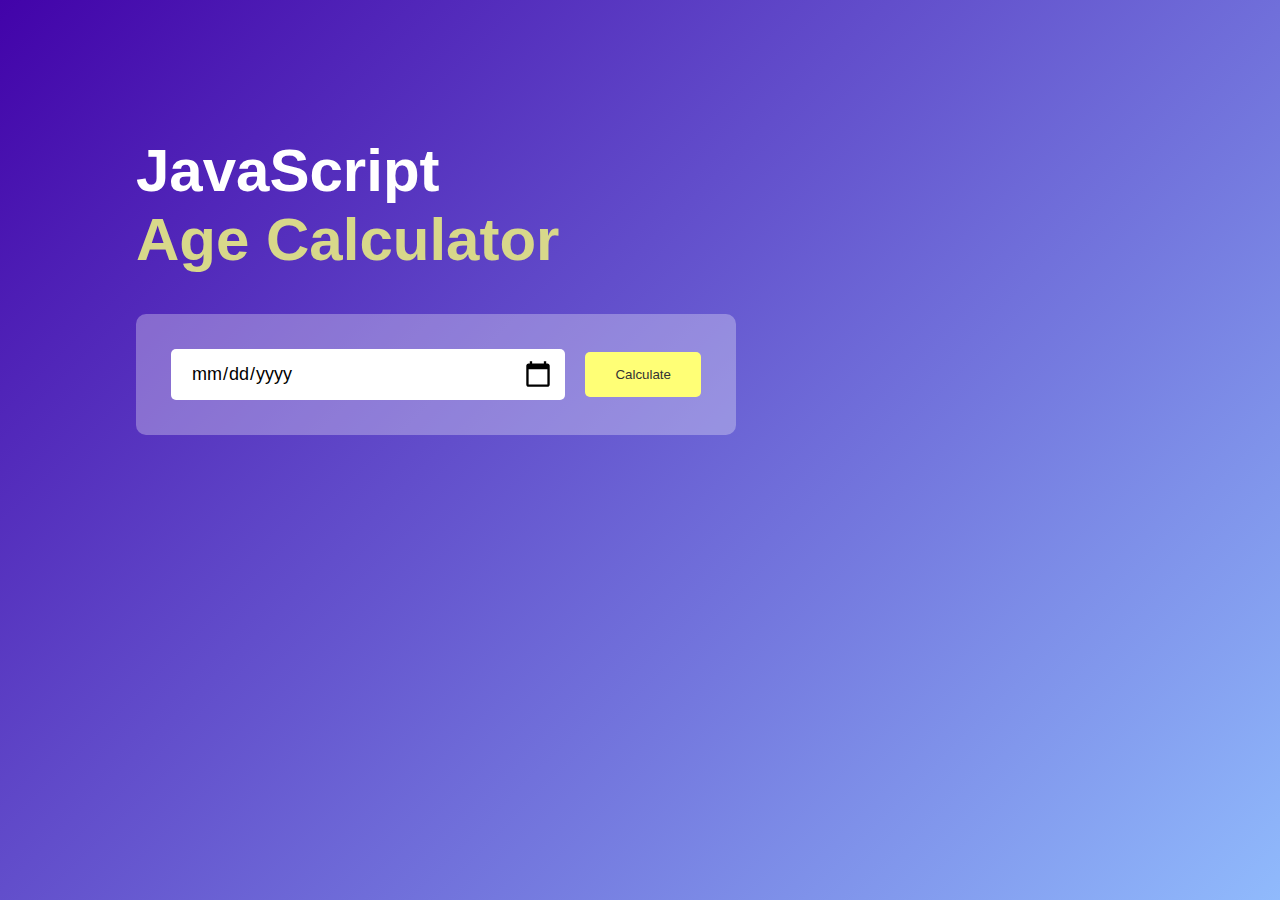
<file: Age Calculator/index.html>
<!DOCTYPE html>
<html lang="en">
<head>
    <meta charset="UTF-8">
    <meta name="viewport" content="width=device-width, initial-scale=1.0">
    <title>Age Calculator</title>
    <link rel="stylesheet" href="style.css">
</head>
<body>
    <div class="container">
        <div class="calculator">
            <h1>JavaScript <br><span> Age Calculator</span></h1>
            <div class="input-box">
                <input type="date" id="date">
                <button onclick="calculateAge()">Calculate</button>
            </div>
            <p id="result"></p>
        </div>
    </div>
    <script>

        let userInput = document.getElementById("date");
        userInput.max = new Date().toISOString().split("T")[0];
        let result = document.getElementById("result");

        function calculateAge(){
            let birthDate = new Date(userInput.value);

            let d1 = birthDate.getDate();
            let m1 = birthDate.getMonth() + 1;
            let y1 = birthDate.getFullYear();

            let today = new Date();

            let d2 = today.getDate();
            let m2 = today.getMonth() + 1;
            let y2 = today.getFullYear();

            let d3, m3, y3;

            y3 = y2 - y1;

            if(m2>=m1){
                m3 = m2 - m1;
            }else{
                y3--;
                m3 = 12 + m2 - m1;
            }

            if(d2 >= d1){
                d3 = d2 - d1;
            }else{
                m3--;
                d3 = getDaysInMonth(y1,m1) + d2 -d1;
            }
            if(m3 < 0){
                m3 = 11;
                y3--;
            }
            result.innerHTML = `You are <span>${y3}</span> years, <span>${m3}</span> months and <span>${d3}</span> days old`;
        }
        function getDaysInMonth(year, month){
            return new Date(year,month,0).getDate();
        }
    </script>
</body>
</html>
</file>
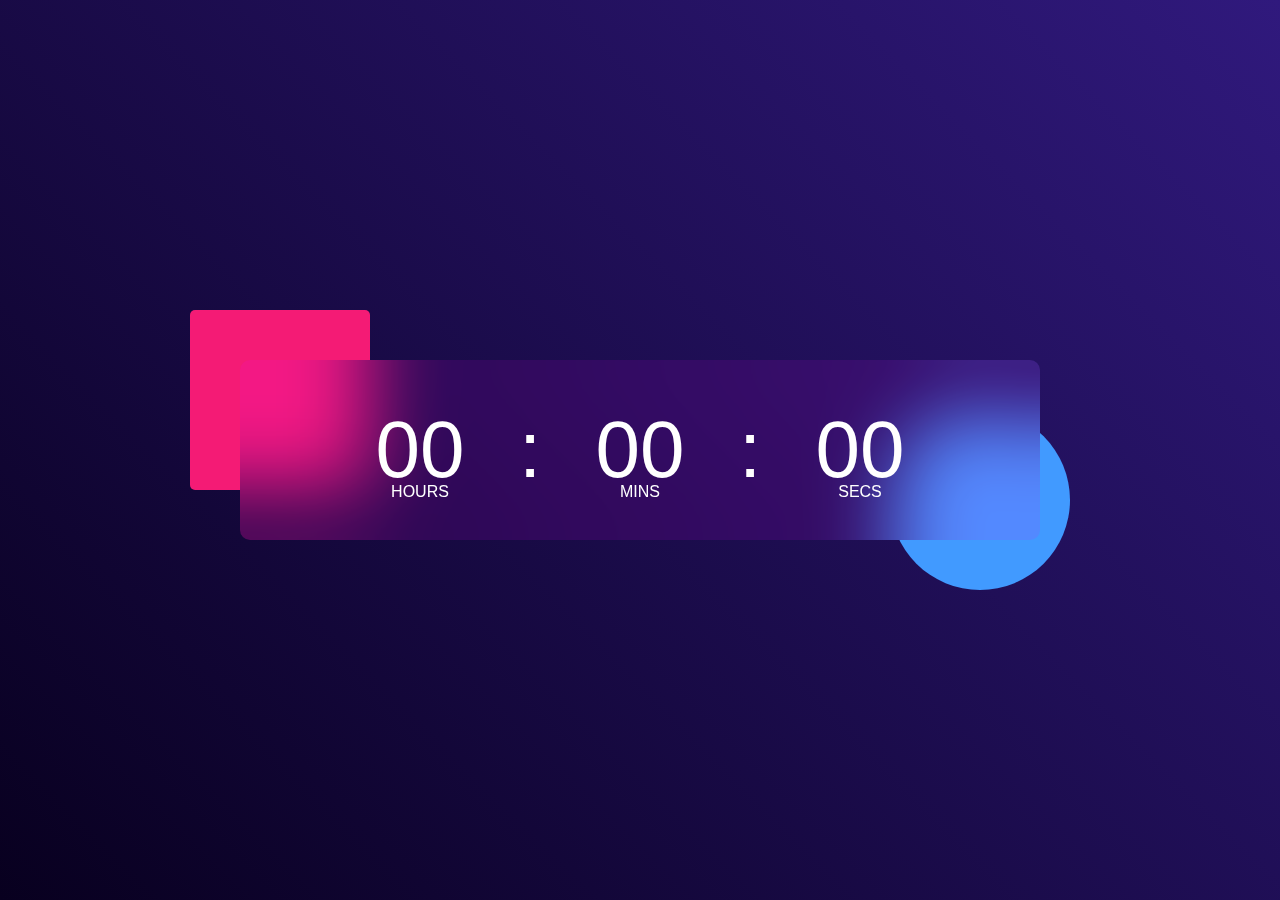
<file: Digital_Clock/index.html>
<!DOCTYPE html>
<html lang="en">

<head>
    <meta charset="UTF-8">
    <meta name="viewport" content="width=device-width, initial-scale=1.0">
    <title>Digital Clock</title>
    <link rel="stylesheet" href="style.css">
</head>

<body>
    <div class="hero">
        <div class="container">
            <div class="clock">
                <span id="hrs">00</span>
                <span>:</span>
                <span id="min">00</span>
                <span>:</span>
                <span id="sec">00</span>
            </div>
        </div>
    </div>
    <script>
        let hrs = document.getElementById("hrs");
        let min = document.getElementById("min");
        let sec = document.getElementById("sec");

        setInterval(() => {
            let currentTime = new Date();

            hrs.innerHTML = (currentTime.getHours()<10?"0":"") + currentTime.getHours();
            min.innerHTML = (currentTime.getMinutes()<10?"0":"") + currentTime.getMinutes();
            sec.innerHTML = (currentTime.getSeconds()<10?"0":"") + currentTime.getSeconds();
        }, 1000)

        console.log(currentTime);
    </script>
</body>

</html>
</file>
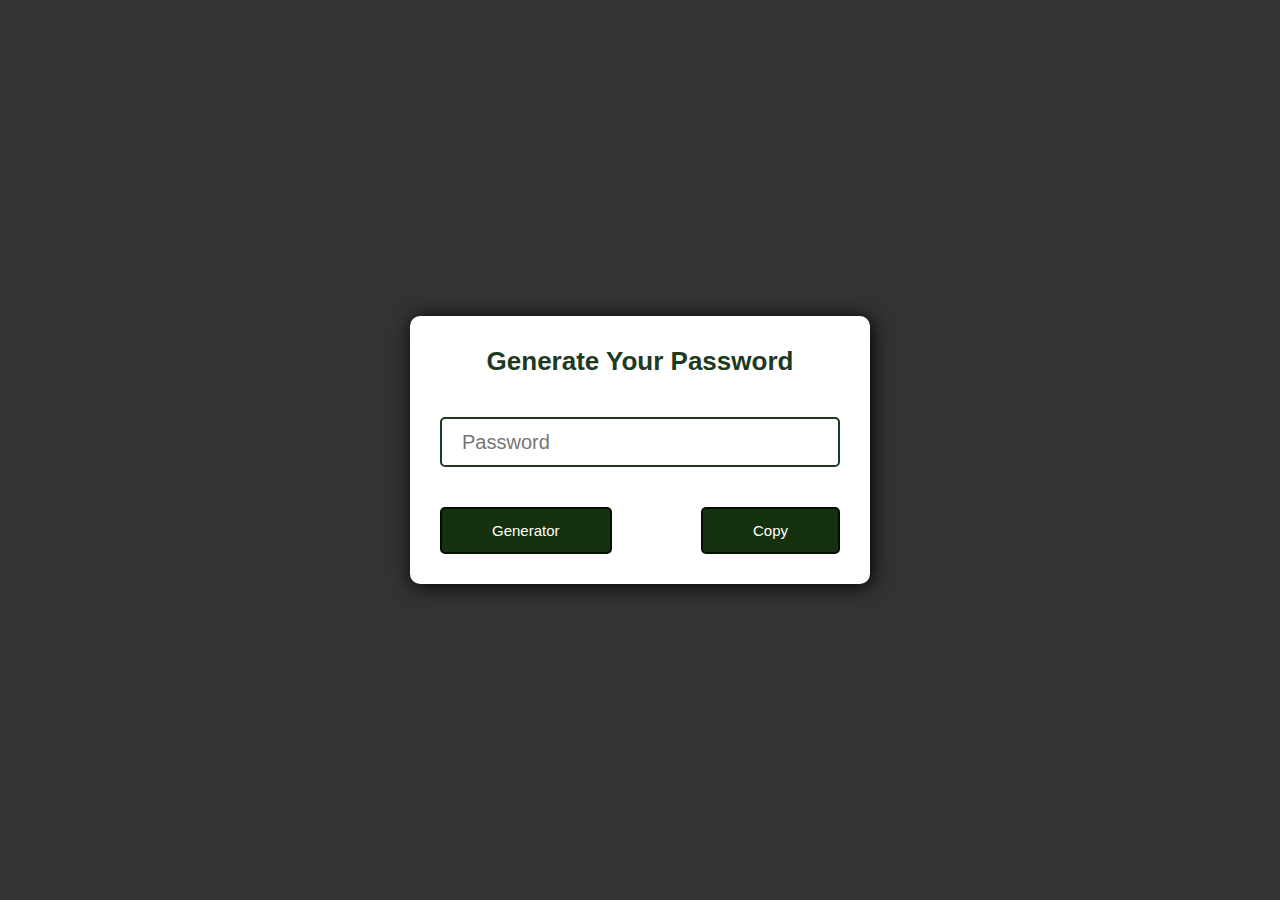
<file: Password/index.html>
<!DOCTYPE html>
<html lang="en">
<head>
    <meta charset="UTF-8">
    <meta name="viewport" content="width=device-width, initial-scale=1.0">
    <title>Password Generator</title>
    <link rel="stylesheet" href="style.css">
</head>
<body>
    <div class="container">
        <h2>Generate Your Password</h2>
        <input id="password" type="text" name="" placeholder="Password" readoly>
        <div class="btns">
            <div class="btn" onclick="genPassword()">Generator</div>
            <a class="btn" onclick="copyPassword()">Copy</a>
        </div>
    </div>
</body>
<script src="script.js"></script>
</html>
</file>
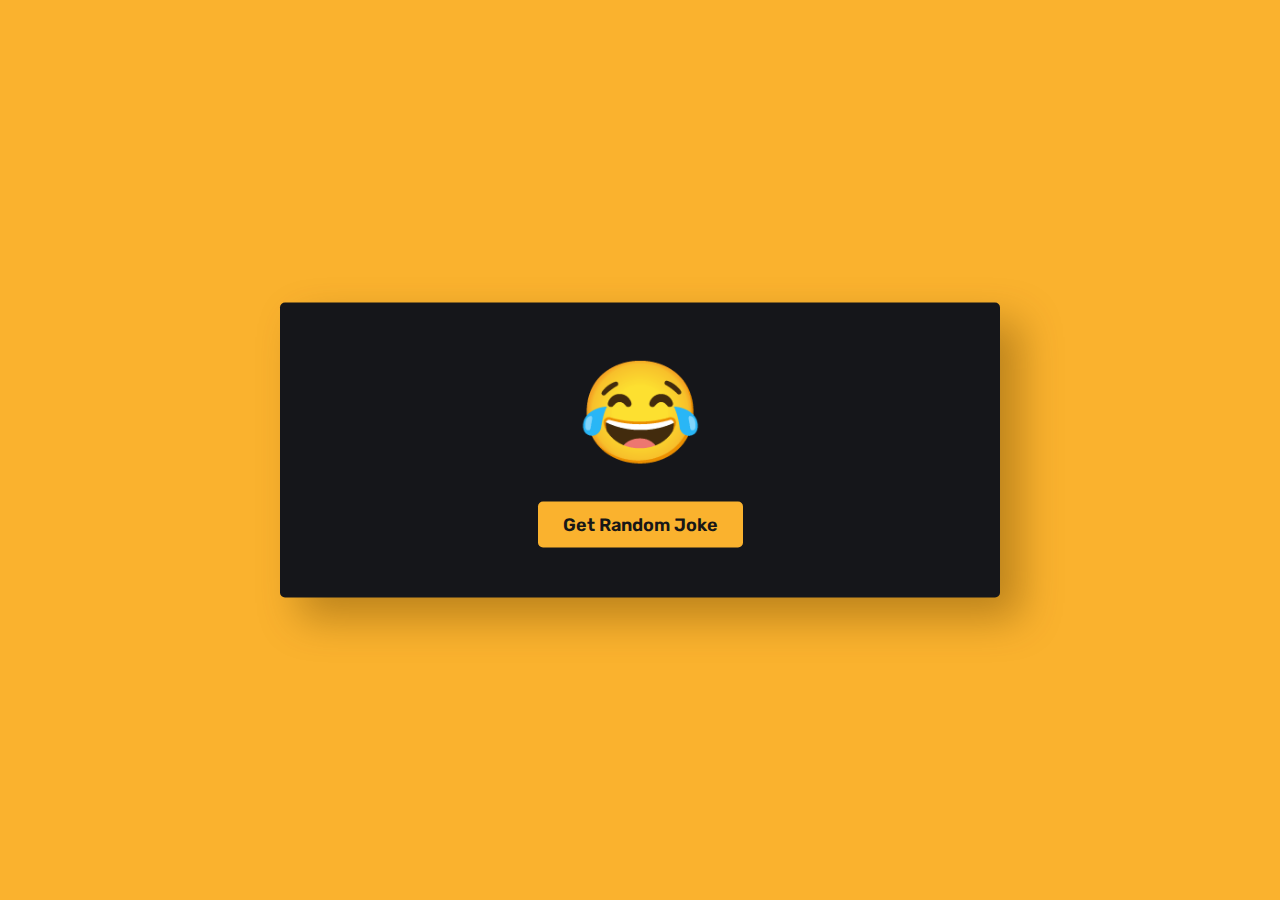
<file: Random Joke/index.html>
<!DOCTYPE html>
<html lang="en">
<head>
    <meta charset="UTF-8">
    <meta name="viewport" content="width=device-width, initial-scale=1.0">
    <title>Random Joke Generator</title>
    <link href="https://fonts.googleapis.com/css2?family=Rubik:wght@400;600&display=swap" rel="stylesheet">
    <link rel="stylesheet" href="style.css">
</head>
<body>
    <div class="wrapper">
        <span>&#128514;</span>
        <p id="joke"></p>
        <button id="btn">Get Random Joke</button>
    </div>
    <script src="script.js"></script> 
</body>
</html>
</file>
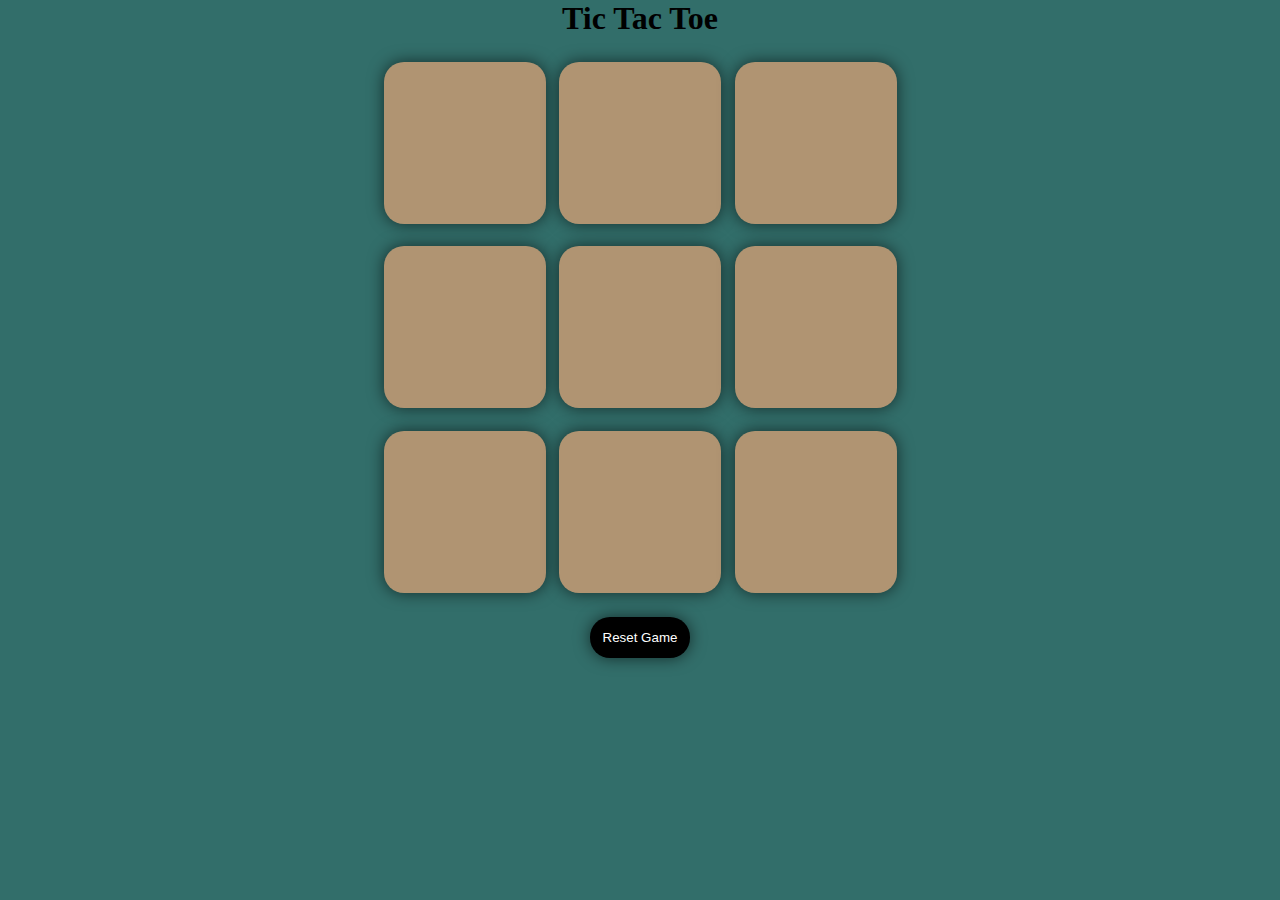
<file: Tit Tac Toe/new.html>
<!DOCTYPE html>
<html lang="en">
<head>
    <meta charset="UTF-8">
    <meta name="viewport" content="width=device-width, initial-scale=1.0">
    <title>Tic Tac Toe</title>
    <link rel="stylesheet" href="new.css">
</head>
<body>
    <div class="msg-container hide">
        <p id="msg">Winner</p>
        <button id="rnew-btn">New Game</button>
    </div>
    <main>
        <h1>Tic Tac Toe</h1>
        <div class="container">
            <div class="game">
                <button class="box"></button>
                <button class="box"></button>
                <button class="box"></button>
                <button class="box"></button>
                <button class="box"></button>
                <button class="box"></button>
                <button class="box"></button>
                <button class="box"></button>
                <button class="box"></button>
            </div>
        </div>
        <button id="Reset-btn">Reset Game</button>
    </main>
    <script src="new.js"></script>
</body>
</html>
</file>
<file: Age Calculator/style.css>
*{
    margin: 0;
    padding: 0;
    font-family: sans-serif;
    box-sizing: border-box;
}

.container{
    width: 100%;
    min-height: 100vh;
    background: linear-gradient(135deg, #4203a9, #90bafc);
    color: #fff;
    padding: 10px;
}

.calculator{
    width: 100%;
    max-width: 600px;
    margin-left: 10%;
    margin-top: 10%;
}

.calculator h1{
    font-size: 60px;
}

.calculator h1 span{
    color: #d8d88a;
}

.input-box{
    margin: 40px 0;
    padding: 35px;
    border-radius: 10px;
    background: rgba(255, 255, 255, 0.3);
    display: flex;
    align-items: center;
}

.input-box input{
    flex: 1;
    margin-right: 20px;
    padding: 14px 20px;
    border: 0;
    outline: 0;
    font-size: 18px;
    border-radius: 5px;
    position: relative;
}

.input-box button{
    background: #ffff76;
    border: 0;
    outline: 0;
    padding: 15px 30px;
    border-radius: 5px;
    font-weight: 500;
    color: #333;
    cursor: pointer;
}


.input-box input::-webkit-calendar-picker-indicator{
    top: 0;
    left: 0;
    right: 0;
    bottom: 0;
    width: auto;
    height: auto;
    position: absolute;
    background-position: calc(100% - 10px);
    background-size: 30px;
    cursor: pointer;
}

#result{
    font-size: 20px;
}

#result span{
    color: #c5c545;
}
</file>
<file: Digital_Clock/style.css>
* {
    margin: 0;
    padding: 0;
    font-family: sans-serif;
    box-sizing: border-box;
}

.hero {
    width: 100%;
    min-height: 100vh;
    background: linear-gradient(45deg, #08001f, #30197d);
    color: #fff;
    position: relative;
}

.container {
    width: 800px;
    height: 180px;
    position: absolute;
    top: 50%;
    left: 50%;
    transform: translate(-50%, -50%);


}

.clock {
    width: 100%;
    height: 100%;
    background: rgba(235, 0, 255, 0.11);
    border-radius: 10px;
    display: flex;
    align-items: center;
    justify-content: center;
    backdrop-filter: blur(40px);
}

.container::before {
    content: '';
    width: 180px;
    height: 180px;
    background: #f41b75;
    border-radius: 5px;
    position: absolute;
    left: -50px;
    top: -50px;
    z-index: -1;
}

.container::after {
    content: '';
    width: 180px;
    height: 180px;
    background: #419aff;
    border-radius: 50%;
    position: absolute;
    right: -30px;
    bottom: -50px;
    z-index: -1;
}

.clock span {
    font-size: 80px;
    width: 110px;
    display: inline-block;
    text-align: center;
    position: relative;
}

.clock span::after{
    font-size: 16px;
    position: absolute;
    bottom: -5px;
    left: 50%;
    transform: translate(-50%);
}

#hrs::after{
    content: 'HOURS';
}
#min::after{
    content: 'MINS';
}
#sec::after{
    content: 'SECS';
}
</file>
<file: Password/style.css>
*{
    margin: 0;
    padding: 0;
    box-sizing: border-box;
    font-family: sans-serif;
}
body{
    background-color: #333333;
    display: flex;
    justify-content: center;
    align-items: center;
    min-height: 100vh;
}
.container{
    background-color: white;
    padding: 30px;
    display: grid;
    gap: 40px;
    border-radius: 10px;
    box-shadow: 2px 2px 20px #000000;
}
.container h2{
    text-align: center;
    font-size: 26px;
    color: #203a21;
    font-family: sans-serif;
}
input{
    padding: 20px;
    user-select: none;
    height: 50px;
    width: 400px;
    border-radius: 5px;
    border: none;
    border: 2px solid #203a21;
    outline: none;
    font-size: 20px;
}
input::placeholder{
    font-size: 20px;    
}
.btns{
    display: flex;
    justify-content: space-between;
}
.btn{
    font-size: 15px;
    padding: 13px 50px;
    border: 2px solid #030e01;
    background-color: #15310d;
    color: white;
    cursor: pointer;
    border-radius: 5px;
}
.btn:hover{
    color: white;
    background-color: black;
}
</file>
<file: Random Joke/style.css>
*{
    padding: 0;
    margin: 0;
    box-sizing: border-box;
    font-family: "Rubik", sans-serif;
}
body{
    background-color: #fab22e;
}
.wrapper{
    width: 80vmin;
    padding: 50px 40px;
    background-color: #15161a;
    position: absolute;
    transform: translate(-50%, -50%);
    top: 50%;
    left: 50%;
    border-radius: 5px;
    box-shadow: 20px 20px 40px rgba(97, 63, 0, 0.4); 
}

span{
    display: block;
    text-align: center;
    font-size: 100px;
}
p{
  font-size: 16px;
  color: #ffffff; 
  font-weight: 400;
  text-align: center;
  word-wrap: break-word;
  line-height: 25px; 
  margin: 30px 0;
  opacity: 0;
}

.fade{
    opacity: 1;
    transition: opacity 1.5s;
}
button{
    display: block;
    background-color: #fab22e;
    border: none;
    padding: 5px;
    font-size: 18px;
    color: #171717;
    font-weight: 600;
    padding: 12px 25px;
    margin: 0 auto;
    border-radius: 5px;
    cursor: pointer;
}
</file>
<file: Tit Tac Toe/new.css>
* {
    margin: 0;
    padding: 0;
}

body {
    background-color: #326E6A;
    text-align: center;
}

.container {
    height: 60vh;
    display: flex;
    justify-content: center;
    align-items: center;
    padding: 20px;
}

.game {
    height: 60vmin;
    width: 60vmin;
    display: flex;
    flex-wrap: wrap;
    justify-content: center;
    align-items: center;
    gap: 1.5vmin;
}

.box {
    height: 18vmin;
    width: 18vmin;
    border-radius: 20px;
    border: none;
    box-shadow: 0 0 1rem rgba(0, 0, 0, 0.6);
    font-size: 35px;
    color: rgb(97, 42, 42);
    background-color: rgb(176, 148, 114);
}

#Reset-btn {
    padding: 13px;
    background-color: black;
    color: white;
    border-radius: 20px;
    border: none;
    box-shadow: 0 0 1rem rgba(0, 0, 0, 0.6);
}
#rnew-btn{
    padding: 7px;
    background-color: black;
    color: white;
    border-radius: 10px;
    border: none;
    box-shadow: 0 0 1rem rgba(0, 0, 0, 0.6);
    
}

#msg{
    font-size: 30px;
    color: rgb(176, 148, 114);
    padding: 10px;
}
.msg-container{
    height: 120px;
    
}
.hide{
    display: none;
}
</file>
